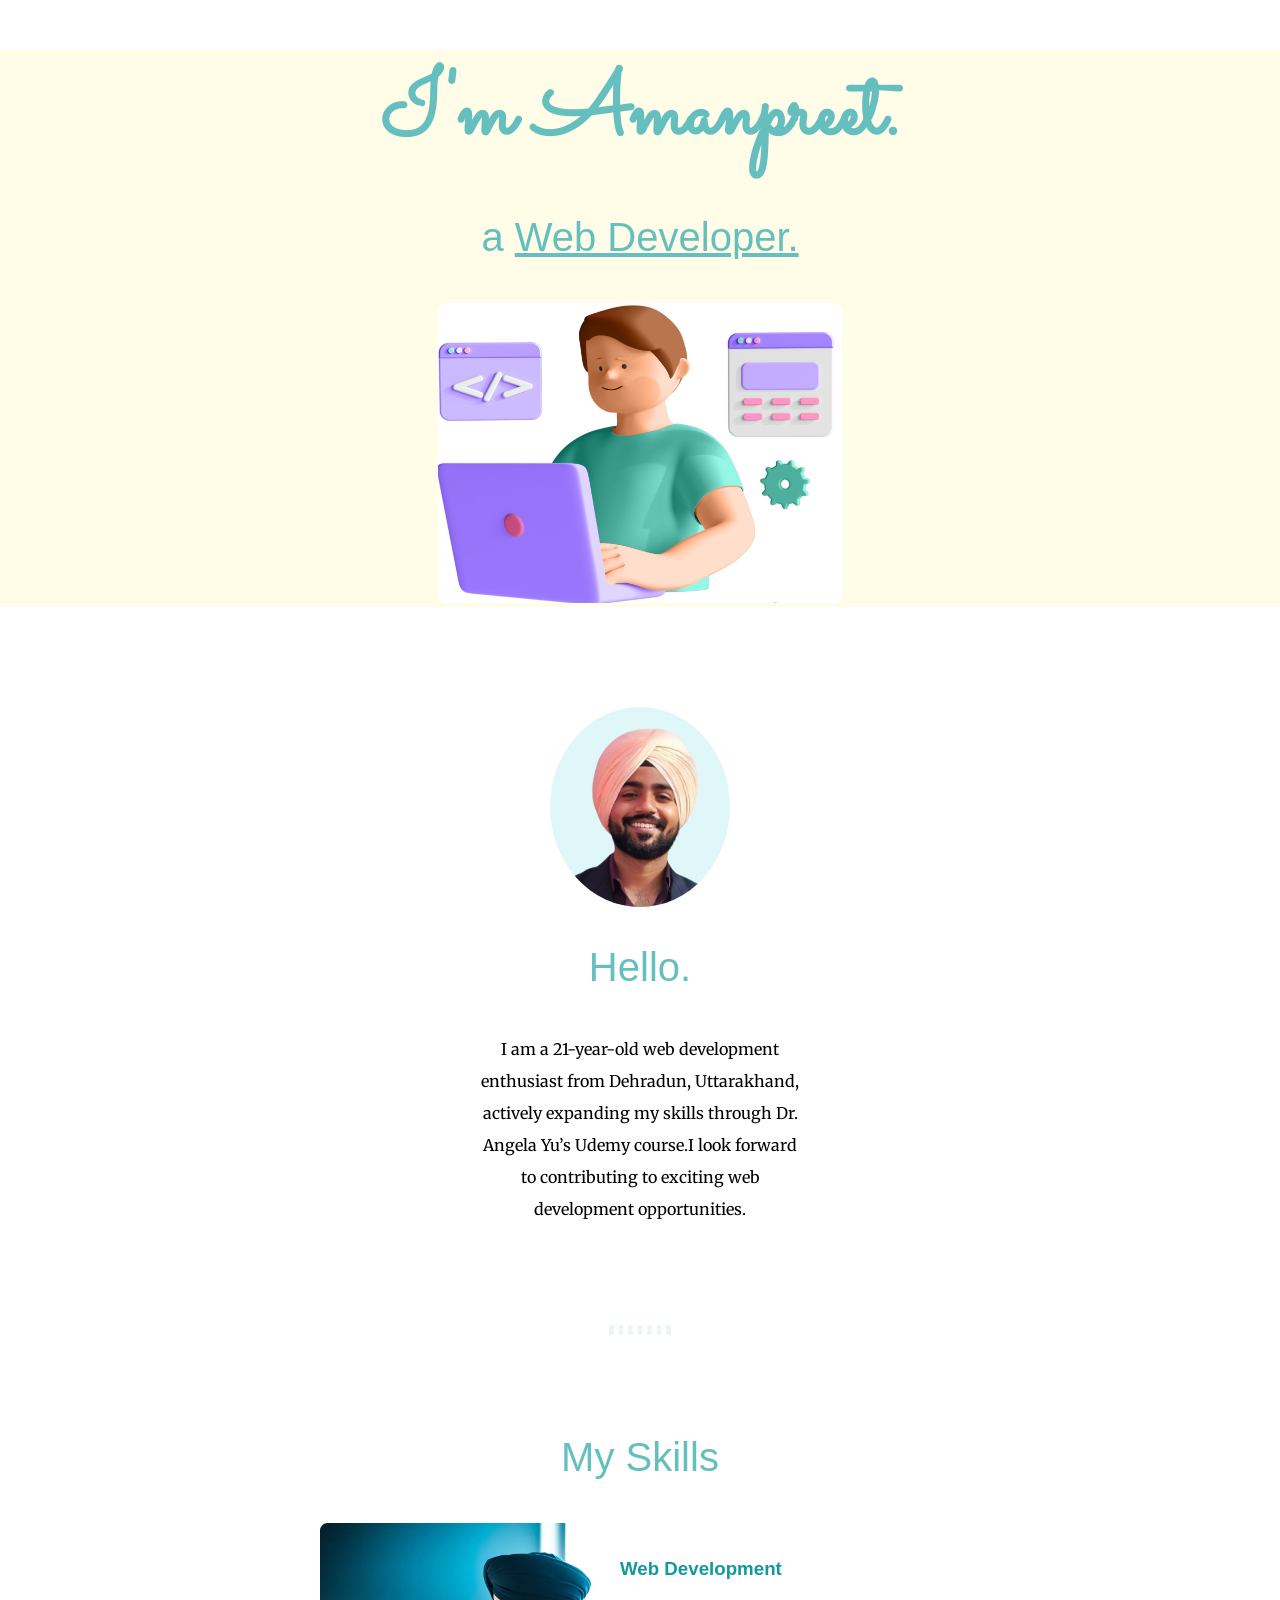
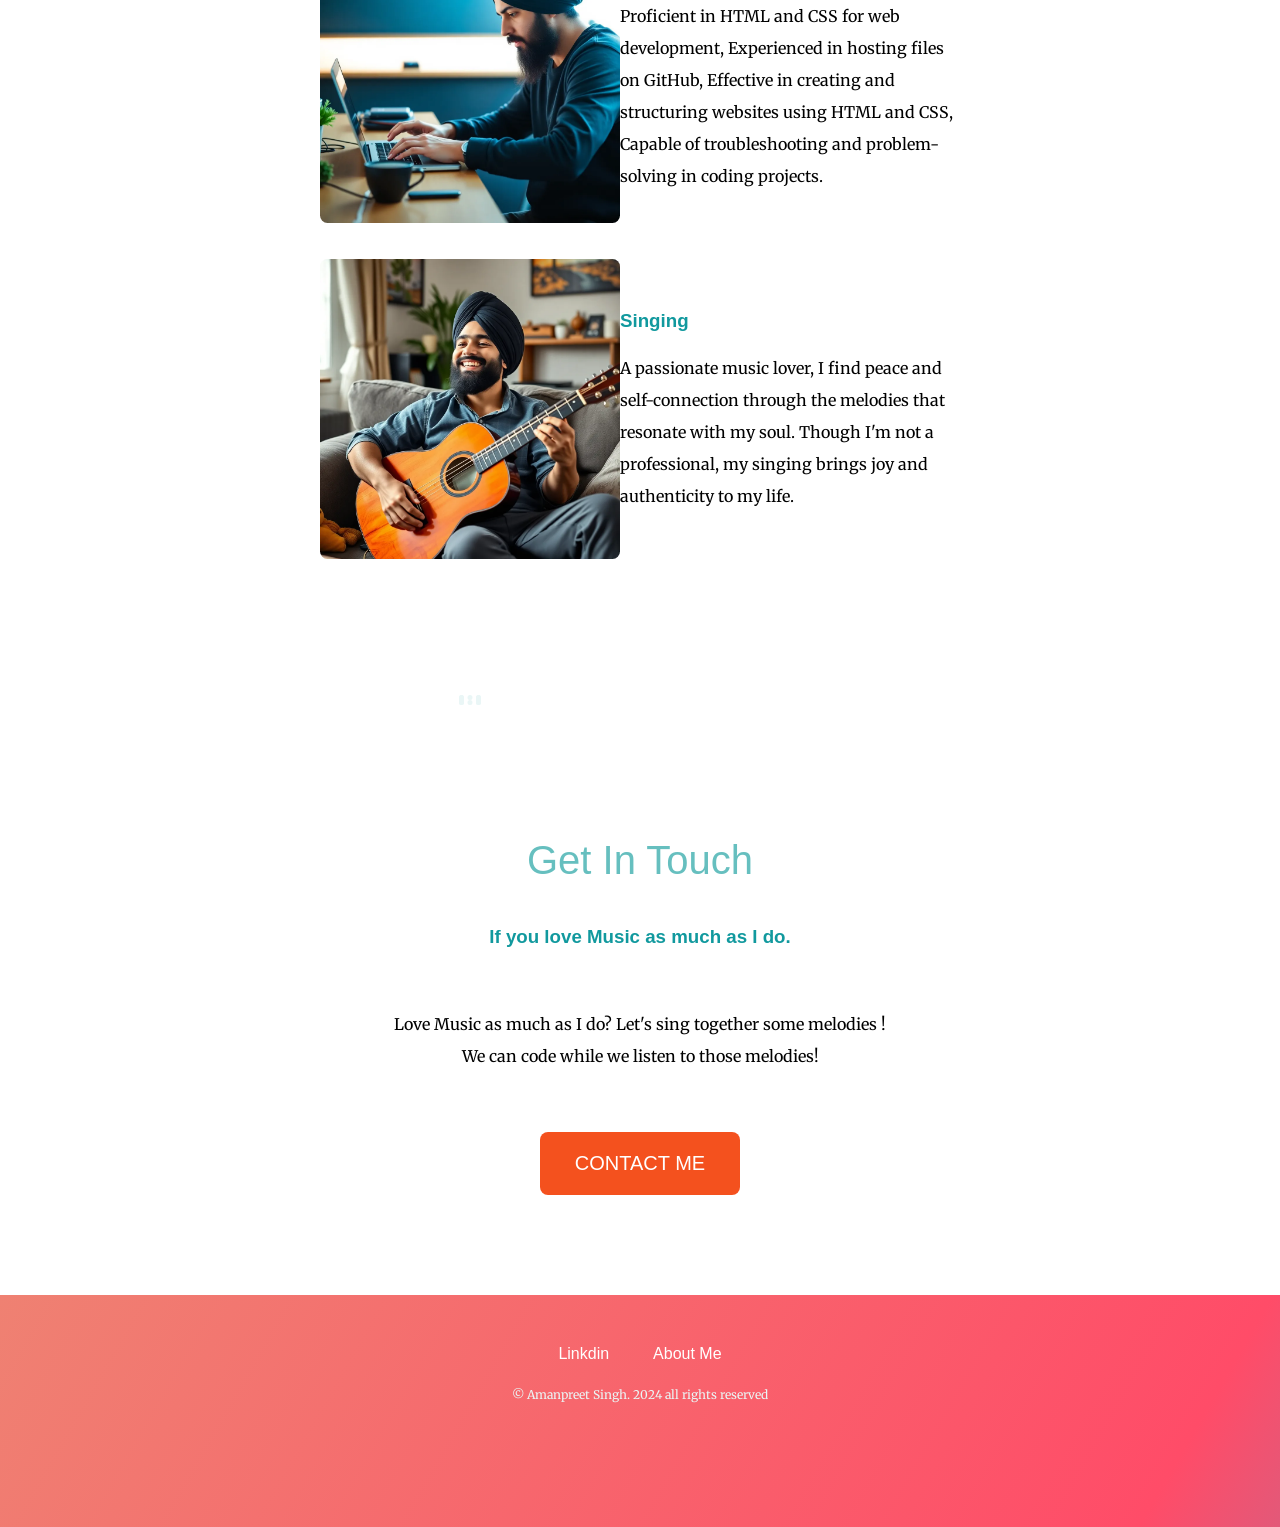
<file: index.html>
<!DOCTYPE html>
<html lang="en">
<head>
    <meta charset="UTF-8">
    <meta name="viewport" content="width=device-width, initial-scale=1.0">
    <title>Personal Website</title>
    <link rel="stylesheet" href="styles.css">
    <link rel="preconnect" href="https://fonts.googleapis.com">
<link rel="preconnect" href="https://fonts.gstatic.com" crossorigin>
<link href="https://fonts.googleapis.com/css2?family=Libre+Baskerville:ital,wght@0,400;0,700;1,400&family=Sacramento&display=swap" rel="stylesheet">
<link rel="preconnect" href="https://fonts.googleapis.com">
<link rel="preconnect" href="https://fonts.gstatic.com" crossorigin>
<link href="https://fonts.googleapis.com/css2?family=Libre+Baskerville:ital,wght@0,400;0,700;1,400&family=Merriweather:ital,wght@0,300;0,400;0,700;0,900;1,300;1,400;1,700;1,900&family=Sacramento&display=swap" rel="stylesheet">
</head>
<body>
   <section id="top-container">
    <div class="title-text ">
        <h1>I'm Amanpreet.</h1>
        <h2>a <span class="pro">Web Developer.</span></h2>
    </div>
    <div class="" >
    <img  src="./content/25469811_developer_male.jpg" alt="programmer-img" height="300">
</div>
   </section> 
   <section id="middle-container">
    <div class="profile"></div>
    <img class="profile-img" src="./content/linkdin2-removebg-preview.png" alt="dog image">
    <h2>Hello.</h2>
    <p class="intro">I am a 21-year-old web development enthusiast from Dehradun, Uttarakhand, actively expanding my skills through Dr. Angela Yu’s Udemy course.I look forward to contributing to exciting web development opportunities.</p>

    </div>
    <hr>
    <div class="skills">
        <h2 class="skill">My Skills</h2>
        <div class="parent">
            <div class="dev-img">
                <img src="./content/dev-img.jpg" alt="Developer-img" height="300px">
            </div>
         <div class="web-dev">
             <h3 >Web Development</h3>
              <p>Proficient in HTML and CSS for web development, 
                 Experienced in hosting files on GitHub,
                 Effective in creating and structuring websites using HTML and CSS,
                 Capable of troubleshooting and problem-solving in coding projects.
                </p>
         </div>
            <div class="singing-img">
                <img src="./content/singing-img.jpg" alt="singing-img" height="300px">
            </div>
         <div class="singing">
             <h3 >Singing</h3>
              <p class="music">A passionate music lover, I 
                find peace and self-connection 
                through the melodies that resonate 
                with my soul. Though I'm not a 
                professional, my singing brings 
                joy and authenticity to my life. 
                </p>
         </div>
         <hr>
        </div>
        <div class="contact-me">
            <h2 >Get In Touch</h2>
            <h3>If you love Music as much as I do.</h3>
             <p class="contact-message">Love Music as much as I do? Let's sing together some melodies ! We can code while we listen to those melodies! 
               </p>
               <button onclick="window.location.href='http://192.168.122.151:3000/Html/capstone%20project%201.h/contact.html';" class="button button1" style="vertical-align:middle"><span>CONTACT ME</span></button>
        </div>
    </div>
   </section>
   <section id="bottom-container">
      <div >
         <a class="linkdin" href="https://www.linkedin.com/in/amanpreet-singh-aa0070271?lipi=urn%3Ali%3Apage%3Ad_flagship3_profile_view_base_contact_details%3BczUWELgqQF6Bfec5bd6d5g%3D%3D">Linkdin</a>
         <a class="about-me" href="https://amanpreet-sde.github.io/html-portfolio/public/about.html">About Me</a>
         <p class="copyright">© Amanpreet Singh. 2024 all rights reserved</p>
      </div>
   </section>
</body>
</html>
</file>
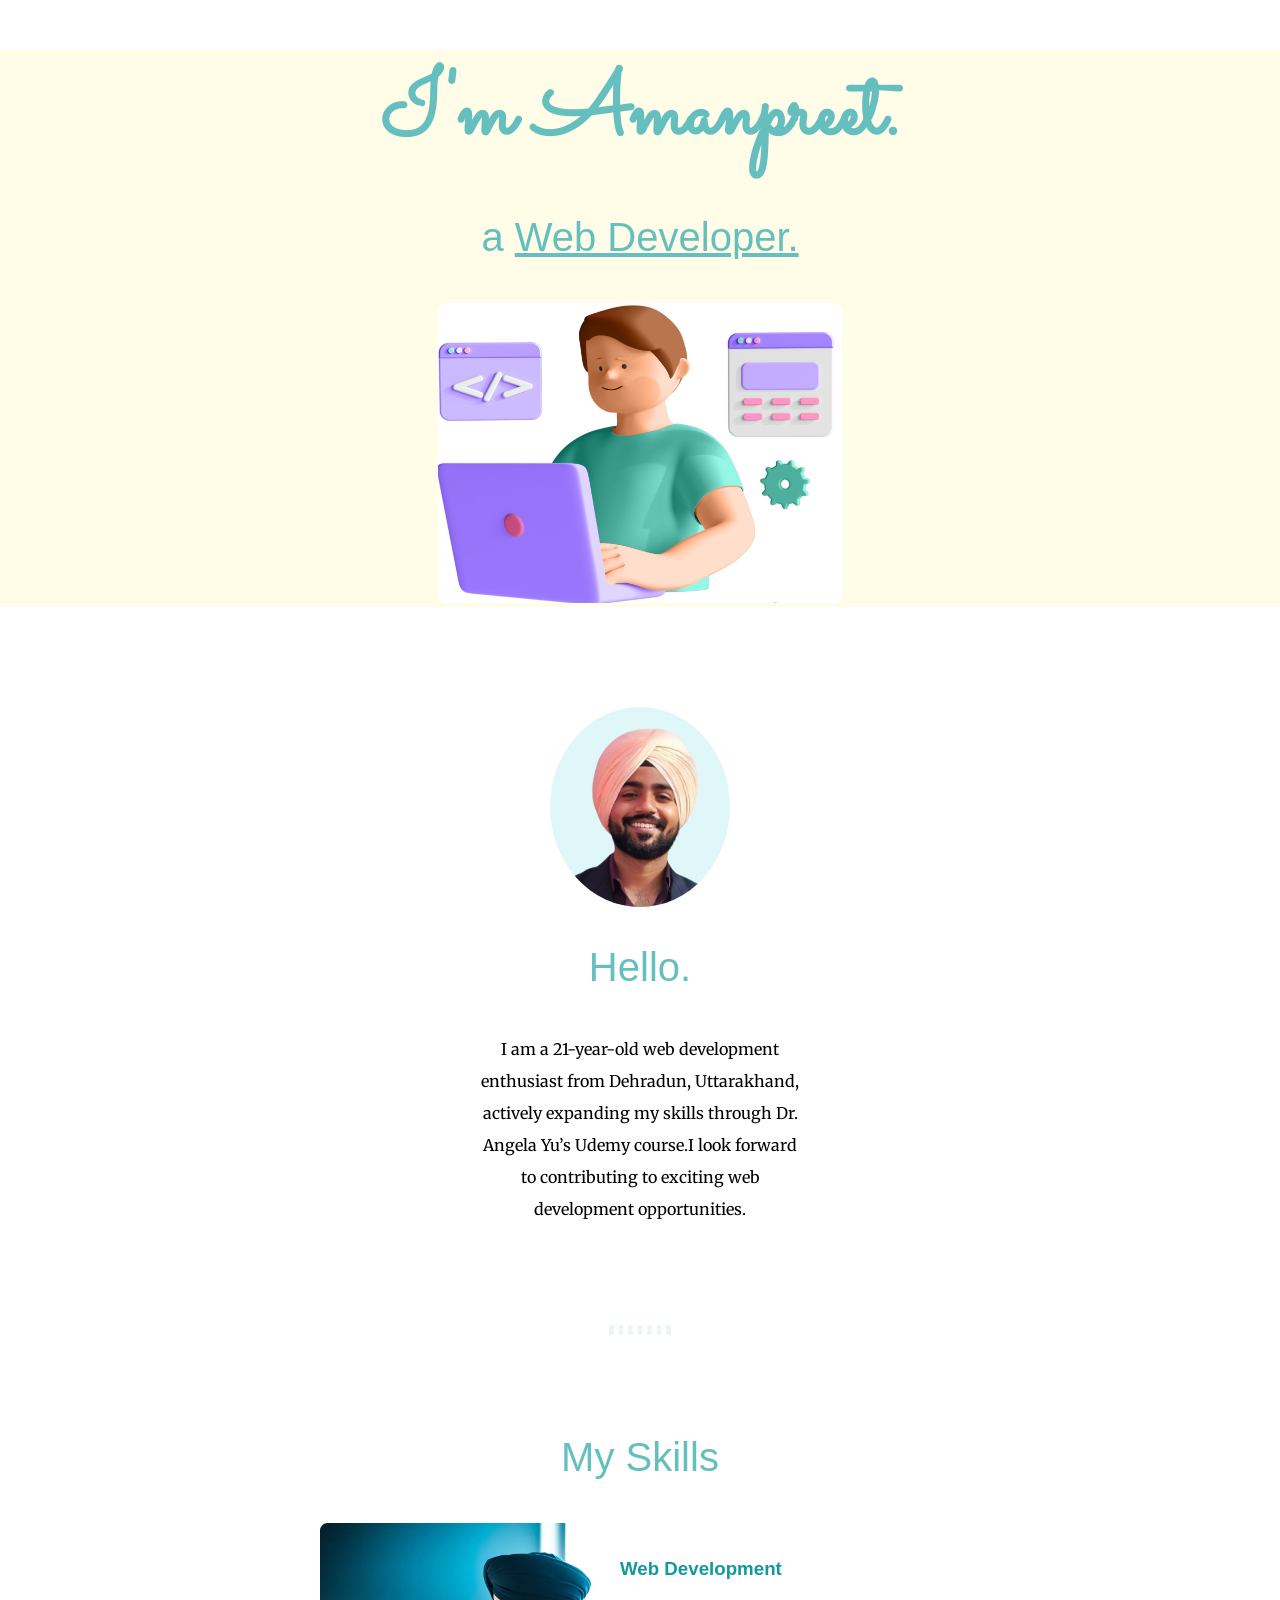
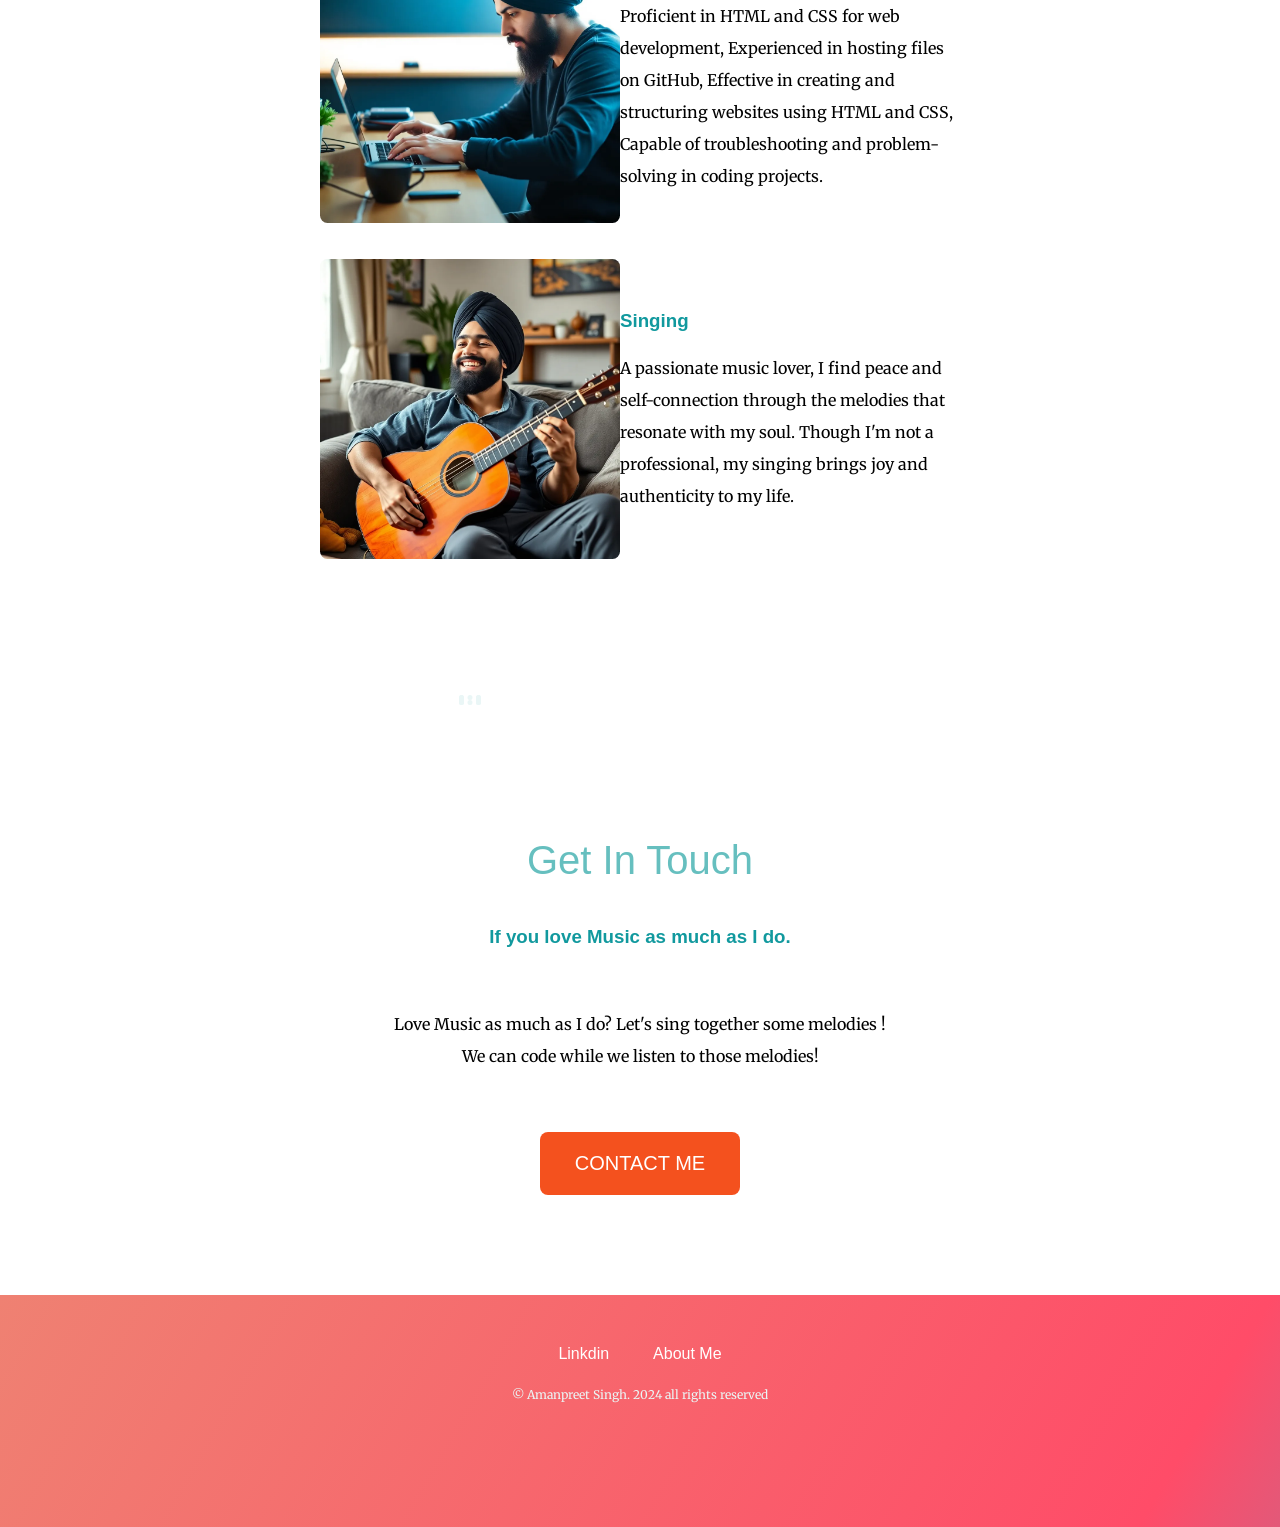
<file: capstone2.html>
<!DOCTYPE html>
<html lang="en">
<head>
    <meta charset="UTF-8">
    <meta name="viewport" content="width=device-width, initial-scale=1.0">
    <title>Personal Website</title>
    <link rel="stylesheet" href="capstone-2.css">
    <link rel="preconnect" href="https://fonts.googleapis.com">
<link rel="preconnect" href="https://fonts.gstatic.com" crossorigin>
<link href="https://fonts.googleapis.com/css2?family=Libre+Baskerville:ital,wght@0,400;0,700;1,400&family=Sacramento&display=swap" rel="stylesheet">
<link rel="preconnect" href="https://fonts.googleapis.com">
<link rel="preconnect" href="https://fonts.gstatic.com" crossorigin>
<link href="https://fonts.googleapis.com/css2?family=Libre+Baskerville:ital,wght@0,400;0,700;1,400&family=Merriweather:ital,wght@0,300;0,400;0,700;0,900;1,300;1,400;1,700;1,900&family=Sacramento&display=swap" rel="stylesheet">
</head>
<body>
   <section id="top-container">
    <div class="title-text ">
        <h1>I'm Amanpreet.</h1>
        <h2>a <span class="pro">Web Developer.</span></h2>
    </div>
    <div class="" >
    <img  src="./content/25469811_developer_male.jpg" alt="programmer-img" height="300">
</div>
   </section> 
   <section id="middle-container">
    <div class="profile"></div>
    <img class="profile-img" src="./content/linkdin2-removebg-preview.png" alt="dog image">
    <h2>Hello.</h2>
    <p class="intro">I am a 21-year-old web development enthusiast from Dehradun, Uttarakhand, actively expanding my skills through Dr. Angela Yu’s Udemy course.I look forward to contributing to exciting web development opportunities.</p>

    </div>
    <hr>
    <div class="skills">
        <h2 class="skill">My Skills</h2>
        <div class="parent">
            <div class="dev-img">
                <img src="./content/dev-img.jpg" alt="Developer-img" height="300px">
            </div>
         <div class="web-dev">
             <h3 >Web Development</h3>
              <p>Proficient in HTML and CSS for web development, 
                 Experienced in hosting files on GitHub,
                 Effective in creating and structuring websites using HTML and CSS,
                 Capable of troubleshooting and problem-solving in coding projects.
                </p>
         </div>
            <div class="singing-img">
                <img src="./content/singing-img.jpg" alt="singing-img" height="300px">
            </div>
         <div class="singing">
             <h3 >Singing</h3>
              <p class="music">A passionate music lover, I 
                find peace and self-connection 
                through the melodies that resonate 
                with my soul. Though I'm not a 
                professional, my singing brings 
                joy and authenticity to my life. 
                </p>
         </div>
         <hr>
        </div>
        <div class="contact-me">
            <h2 >Get In Touch</h2>
            <h3>If you love Music as much as I do.</h3>
             <p class="contact-message">Love Music as much as I do? Let's sing together some melodies ! We can code while we listen to those melodies! 
               </p>
               <button onclick="window.location.href='http://192.168.122.151:3000/Html/capstone%20project%201.h/contact.html';" class="button button1" style="vertical-align:middle"><span>CONTACT ME</span></button>
        </div>
    </div>
   </section>
   <section id="bottom-container">
      <div >
         <a class="linkdin" href="https://www.linkedin.com/in/amanpreet-singh-aa0070271?lipi=urn%3Ali%3Apage%3Ad_flagship3_profile_view_base_contact_details%3BczUWELgqQF6Bfec5bd6d5g%3D%3D">Linkdin</a>
         <a class="about-me" href="https://amanpreet-sde.github.io/html-portfolio/public/about.html">About Me</a>
         <p class="copyright">© Amanpreet Singh. 2024 all rights reserved</p>
      </div>
   </section>
</body>
</html>
</file>
<file: styles.css>
h1 {
    color: #66bfbf;
    font-size: 5.625rem;
    margin: 50px auto 0 auto;
    font-family: "Sacramento", cursive;
}
    h2 {
        color: #66bfbf;
        font-family: "Montserrat", sans-serif;
        font-size: 2.5rem;
        font-weight: normal;
        padding-bottom: 10px;
    }
.pro{
    text-decoration: underline;
}
body{
    text-align: center;
    margin: 0;
    
}
#top-container{
    background-color: #FFFDE7;
}
.profile-img {
    border-radius: 50%;
    height: 200px;
    width: 180px;
    background-color: #E0F7FA;
  }
  #middle-container{
    margin: 100px 0;
  }
  p{
    display: block;
    font-family: "Merriweather", serif;
    margin-block-start: 1em;
    margin-block-end: 1em;
    margin-inline-start: 0px;

  }
  p{
    
    line-height: 2;
    margin: 0;
    text-align: left;
  }
  .intro {
    width: 25%;
    margin: auto;
    line-height: 2;
    text-align: center;
}
hr{
    border-bottom: none;
    border:dotted #eaf6f6 5px;
    width: 4%;
    margin: 100px auto;
    
}
.web-dev{
  text-align: left; 
}
.parent{
  display: grid;
  place-items: center;
  grid-template-columns: 0.5fr 1fr;
  grid-template-rows:repeat(1, 1fr);
  row-gap: 2rem;
  
}
h3{
  text-align: left;
  margin: 0 0 20px 0;
  color: #11999e;
  font-family: "Montserrat", sans-serif;
}
.skills{
  width: 50%; 
    margin: 0 auto; 
}
img{
  border-radius: 2.5%;
}
.contact-me{
  display: flex;
  flex-direction: column;
  align-items: center ;
  
}
.contact-message {
  width: 80%;
  margin: 40px auto 60px;
  text-align: center;
}
.button{
  background-color: #f4511e;
  color: #ffffff;
  font-size: 20px;
  padding:20px ;
  font-family: "Montserrat", sans-serif;
  border-radius: 8px;
  border:none;
  transition-duration: 0.4s;
  cursor: pointer;
  transition: all 0.5s;
  width: 200px;
}

.button1 span {
  cursor: pointer;
  display: inline-block;
  position: relative;
  transition: 0.5s;
}

.button1 span:after {
  content: '\00bb';
  position: absolute;
  opacity: 0;
  top: 0;
  right: -20px;
  transition: 0.5s;
}

.button1:hover span {
  padding-right: 25px;
}

.button1:hover span:after {
  opacity: 1;
  right: 0;
}
#bottom-container {
  background: linear-gradient(300deg, #00bfff, #ff4c68, #ef8172);
  background-size: 180% 180%;
  animation: gradient-animation 18s ease infinite;
  padding: 50px 0 100px;
}
a {
  color: white;
  font-family: "Montserrat", sans-serif;
  margin: 10px 20px;
  text-decoration: none;
}
a:hover{
  color: black;
}
.copyright {
  color: #eaf6f6;
  font-size: 0.75rem;
  padding: 20px 0;
  text-align: center;
  font-family: "Merriweather", serif;
}
@keyframes gradient-animation {
  0% {
    background-position: 0% 50%;
  }
  50% {
    background-position: 100% 50%;
  }
  100% {
    background-position: 0% 50%;
  }
}
</file>
<file: capstone-2.css>
h1 {
    color: #66bfbf;
    font-size: 5.625rem;
    margin: 50px auto 0 auto;
    font-family: "Sacramento", cursive;
}
    h2 {
        color: #66bfbf;
        font-family: "Montserrat", sans-serif;
        font-size: 2.5rem;
        font-weight: normal;
        padding-bottom: 10px;
    }
.pro{
    text-decoration: underline;
}
body{
    text-align: center;
    margin: 0;
    
}
#top-container{
    background-color: #FFFDE7;
}
.profile-img {
    border-radius: 50%;
    height: 200px;
    width: 180px;
    background-color: #E0F7FA;
  }
  #middle-container{
    margin: 100px 0;
  }
  p{
    display: block;
    font-family: "Merriweather", serif;
    margin-block-start: 1em;
    margin-block-end: 1em;
    margin-inline-start: 0px;

  }
  p{
    
    line-height: 2;
    margin: 0;
    text-align: left;
  }
  .intro {
    width: 25%;
    margin: auto;
    line-height: 2;
    text-align: center;
}
hr{
    border-bottom: none;
    border:dotted #eaf6f6 5px;
    width: 4%;
    margin: 100px auto;
    
}
.web-dev{
  text-align: left; 
}
.parent{
  display: grid;
  place-items: center;
  grid-template-columns: 0.5fr 1fr;
  grid-template-rows:repeat(1, 1fr);
  row-gap: 2rem;
  
}
h3{
  text-align: left;
  margin: 0 0 20px 0;
  color: #11999e;
  font-family: "Montserrat", sans-serif;
}
.skills{
  width: 50%; 
    margin: 0 auto; 
}
img{
  border-radius: 2.5%;
}
.contact-me{
  display: flex;
  flex-direction: column;
  align-items: center ;
  
}
.contact-message {
  width: 80%;
  margin: 40px auto 60px;
  text-align: center;
}
.button{
  background-color: #f4511e;
  color: #ffffff;
  font-size: 20px;
  padding:20px ;
  font-family: "Montserrat", sans-serif;
  border-radius: 8px;
  border:none;
  transition-duration: 0.4s;
  cursor: pointer;
  transition: all 0.5s;
  width: 200px;
}

.button1 span {
  cursor: pointer;
  display: inline-block;
  position: relative;
  transition: 0.5s;
}

.button1 span:after {
  content: '\00bb';
  position: absolute;
  opacity: 0;
  top: 0;
  right: -20px;
  transition: 0.5s;
}

.button1:hover span {
  padding-right: 25px;
}

.button1:hover span:after {
  opacity: 1;
  right: 0;
}
#bottom-container {
  background: linear-gradient(300deg, #00bfff, #ff4c68, #ef8172);
  background-size: 180% 180%;
  animation: gradient-animation 18s ease infinite;
  padding: 50px 0 100px;
}
a {
  color: white;
  font-family: "Montserrat", sans-serif;
  margin: 10px 20px;
  text-decoration: none;
}
a:hover{
  color: black;
}
.copyright {
  color: #eaf6f6;
  font-size: 0.75rem;
  padding: 20px 0;
  text-align: center;
  font-family: "Merriweather", serif;
}
@keyframes gradient-animation {
  0% {
    background-position: 0% 50%;
  }
  50% {
    background-position: 100% 50%;
  }
  100% {
    background-position: 0% 50%;
  }
}
</file>
